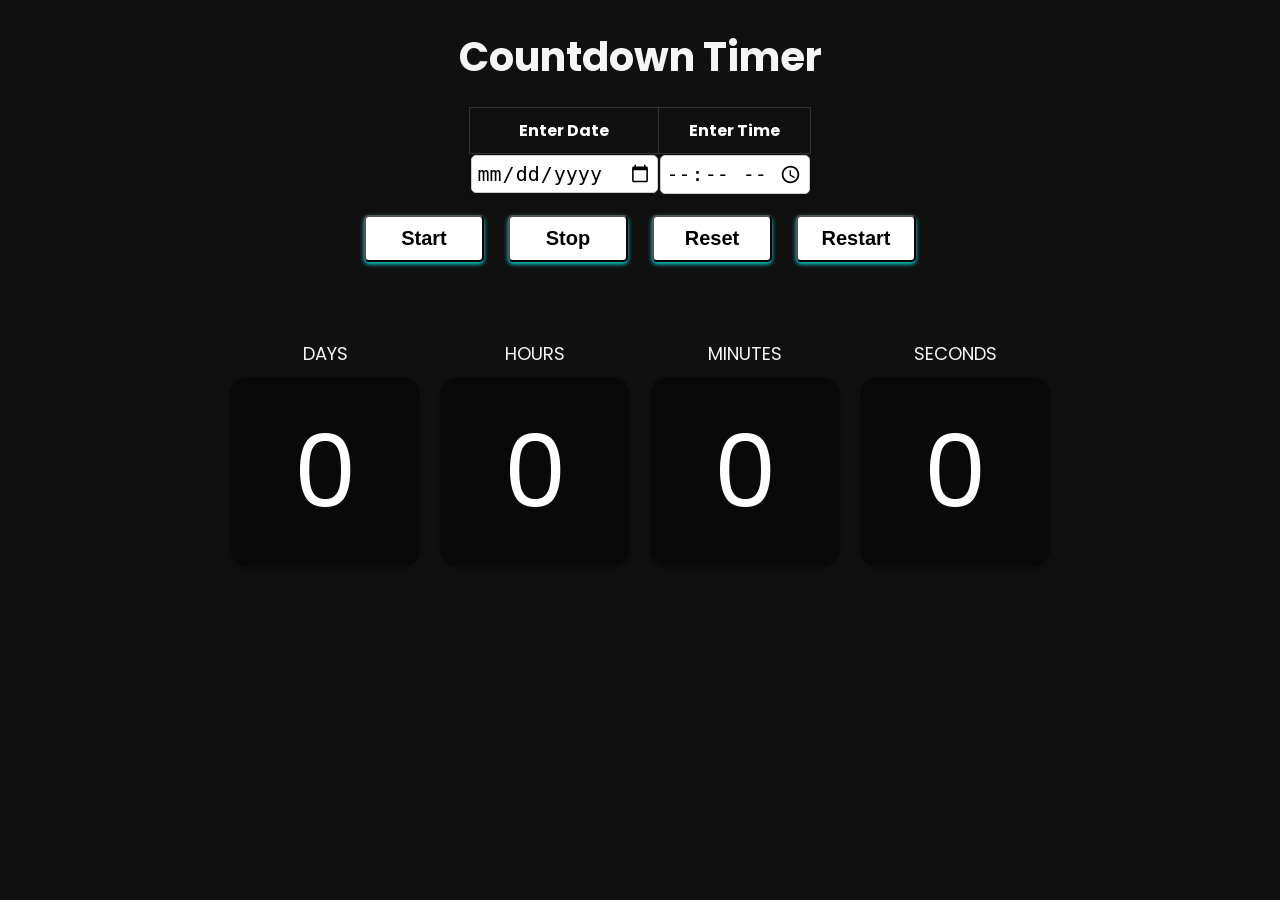
<file: CountDown_Timer/index.html>
<!DOCTYPE html>
<html lang="en">
<head>
    <meta charset="UTF-8">
    <meta name="viewport" content="width=device-width, initial-scale=1.0">
    <title>COUNTDOWN TIMER</title>
    <link rel ="stylesheet" href="style.css">

</head>
<body>
    <h1>Countdown Timer</h1>
    <table>
        <thead>
            <tr>
                <th>Enter Date</th>
                <th>Enter Time</th>
            </tr>
        </thead>
        <tbody>
            <tr>
                <td><input type="date"  id="date"></td>
                <td><input type="time"  id="time"></td>
            </tr>
        </tbody>
    </table>
    <button id="calculate">Start</button>
    <button id ="stop">Stop</button>
    <button id="reset">Reset</button>
    <button id="restart">Restart</button>

    <div class="countdown">
        <div>
            <p class="heading">DAYS</p>
            <div class="time" id="countdown-days">0</div>
        </div>
        <div>
            <p class="heading">HOURS</p>
            <div class="time" id="countdown-hours">0</div>
        </div>
        <div>
            <p class="heading">MINUTES</p>
            <div class="time" id="countdown-minutes">0</div>
        </div>
        <div>
            <p class="heading">SECONDS</p>
            <div class="time" id="countdown-seconds">0</div>
        </div>
    </div>
</body>
<script src="script.js"></script>
</html>
</file>
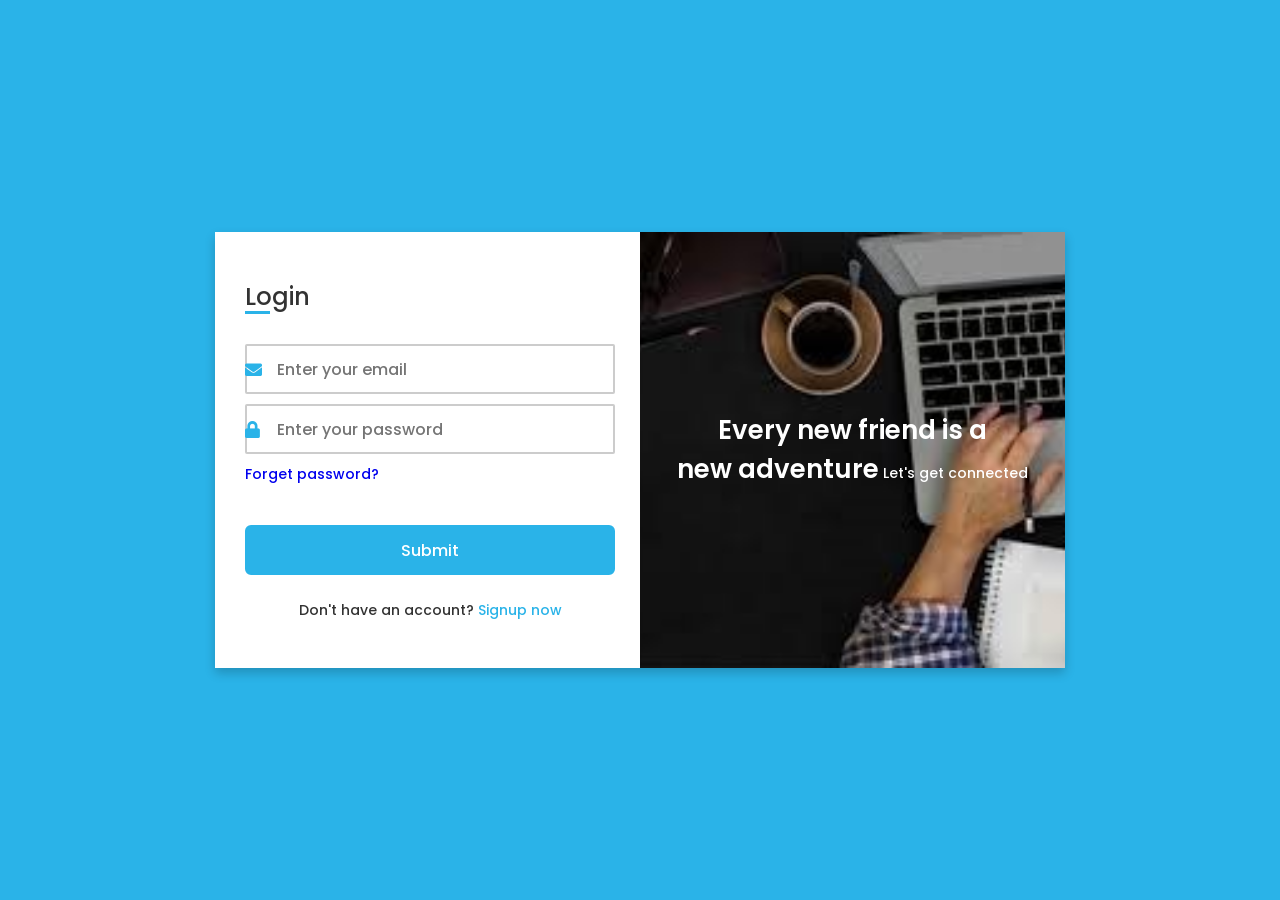
<file: Login_Signup_Page/index.html>
<!DOCTYPE html>
<html lang="en">
  <head>
    <meta charset="UTF-8" />
    <meta name="viewport" content="width=device-width, initial-scale=1.0" />
    <title>Login page</title>
    <link rel="stylesheet" href="style.css" />
    <link
      rel="stylesheet"
      href="https://cdnjs.cloudflare.com/ajax/libs/font-awesome/5.15.3/css/all.min.css"
    />
  </head>
  <body>
    <div class="container">
      <input type="checkbox" id="flip" />
      <div class="cover">
        <div class="front">
          <img src="backimg.jpeg" alt="" />
          <div class="text">
            <span class="text-1"
              >Every new friend is a<br />
              new adventure</span
            >
            <span class="text-2">Let's get connected</span>
          </div>
        </div>

        <div class="back">
          <img src="frontimg.jpeg" alt="" />
          <div class="text">
            <span class="text-1"
              >Complete miles of journey<br />
              with one step</span
            >
            <span class="text-2">Let's get started</span>
          </div>
        </div>
      </div>

      <form action="#">
        <div class="form-content">
          <div class="login-form">
            <div class="title">Login</div>
            <div class="input-boxes">
              <div class="input-box">
                <i class="fas fa-envelope"></i>
                <input type="email" placeholder="Enter your email" required />
              </div>
              <div class="input-box">
                <i class="fas fa-lock"></i>
                <input
                  type="password"
                  placeholder="Enter your password"
                  required
                />
              </div>
              <div class="text"><a href="#">Forget password?</a></div>
              <div class="button input-box">
                <input type="submit" value="Submit" />
              </div>
              <div class="text login-text">
                Don't have an account? <label for="flip">Signup now</label>
              </div>
            </div>
          </div>

          <div class="signup-form">
            <div class="title">Signup</div>
            <div class="input-boxes">
              <div class="input-box">
                <i class="fas fa-user"></i>
                <input type="text" placeholder="Enter your name" required />
              </div>
              <div class="input-box">
                <i class="fas fa-envelope"></i>
                <input type="email" placeholder="Enter your email" required />
              </div>
              <div class="input-box">
                <i class="fas fa-lock"></i>
                <input
                  type="password"
                  placeholder="Enter your password"
                  required
                />
              </div>

              <div class="button input-box">
                <input type="submit" value="Submit" />
              </div>
              <div class="text signup-text">
                Already have an account? <label for="flip">Login now</label>
              </div>
            </div>
          </div>
        </div>
      </form>
    </div>
  </body>
  <script>
    document.addEventListener('DOMContentLoaded', function() {
        const loginForm = document.querySelector('.login-form');
        const signupForm = document.querySelector('.signup-form');

        // Function to validate email
        function validateEmail(email) {
            const re = /^[^\s@]+@[^\s@]+\.[^\s@]+$/;
            return re.test(email);
        }

        // Function to validate password
        function validatePassword(password) {
            return password.length >= 6; // Example: Minimum 6 characters
        }

        // Login form validation
        loginForm.addEventListener('submit', function(event) {
            const email = loginForm.querySelector('input[type="email"]').value;
            const password = loginForm.querySelector('input[type="password"]').value;

            if (!validateEmail(email)) {
                alert('Please enter a valid email address.');
                event.preventDefault();
            }

            if (!validatePassword(password)) {
                alert('Password must be at least 6 characters long.');
                event.preventDefault();
            }
        });

        // Signup form validation
        signupForm.addEventListener('submit', function(event) {
            const name = signupForm.querySelector('input[type="text"]').value;
            const email = signupForm.querySelector('input[type="email"]').value;
            const password = signupForm.querySelector('input[type="password"]').value;

            if (name.trim() === '') {
                alert('Name cannot be empty.');
                event.preventDefault();
            }

            if (!validateEmail(email)) {
                alert('Please enter a valid email address.');
                event.preventDefault();
            }

            if (!validatePassword(password)) {
                alert('Password must be at least 6 characters long.');
                event.preventDefault();
            }
        });
    });
</script>
<script src="hash.js"></script>

</html>
</file>
<file: CountDown_Timer/style.css>
@import url('https://fonts.googleapis.com/css2?family=Poppins&display=swap');

body{
    text-align: center;
    background-color: #111010;
    font-family: 'Poppins',sans-serif;
}

h1{
    color: #F5F5F5;
    font-size: 40px;
    margin-bottom: 20px;
}

table{
    margin: auto;
    box-shadow: 0 2px 4px rgba(0,0,0,0.2);
    border-collapse: collapse;
}
table:hover{
    box-shadow: 0 6px 12px rgba(0,255,255,0.84) ;
}

th{
    color: #FFFFFF;
    padding: 10px;
    border: 1px solid #333;
}

input{
    font-size: 20px;
    padding: 5px;
    border-radius:5px;
    border: 1px solid #ccc;
}

button{
    min-width: 120px;
    margin: 20px 10px;
    padding: 10px;
    font-size: 20px;
    background-color: #FFFFFF;
    border-radius:5px;
    font-weight: 600;
    box-shadow:0 2px 4px rgba(0, 255, 255, 0.84);
    transition: transform 0.2s;
    cursor: pointer;
}
button:hover{
    background-color: #CCCCCC;
    box-shadow: 0 12px 24px rgba(0,0,0,0.4);
    transform:translateY(-10px);
   
}
button:active{
    background-color: #AAAAAA;
    box-shadow: 0 0 0 rgba(0,0,0,0.2);
}
.countdown{
    display: flex;
    justify-content: center;
    margin: 40px 0;
}

.heading{
    color: #F5F5F5;
    font-size: 18px;
    text-transform: uppercase;
    margin-bottom: 10px;
}
.time{
    background-color: #090909;
    color:#FFFFFF;
    font-size:100px;
    width: 150px;
    margin: 0 10px;
    padding: 20px;
    border-radius: 18px;
    box-shadow:  0 2px 4px rgba(0,0,0,0.2);
}
</file>
<file: Login_Signup_Page/style.css>
@import url('https://fonts.googleapis.com/css2?family=Poppins:wght@200;300;400');
*{
    margin:0;
    padding:0;
    box-sizing: border-box;
    font-family:"Poppins",sans-serif;
}

body{
    min-height:100vh;
    display:flex;
    align-items: center;
    justify-content:center;
    background:#2ab3e8;
    padding: 30px;
}



.container{
    position: relative;
    max-width: 850px;
    width: 100%;
    background: #fff;
    padding: 40px 30px;
    box-shadow: 0 5px 10px rgba(0,0,0,0.2);
    perspective: 2700px;
}


.cover{
    position: absolute;
    top: 0;
    left: 50%;
    height:100%;
    width: 50%;
    transform-style: preserve-3d;
    transition: transform 1s ease;
    transform-origin: left;
    z-index: 1;


}
.front,.back{
    position:absolute;
    height: 100%;
    width: 100%;
    backface-visibility: hidden;
    display: flex;
    align-items: center;
    justify-content: center;
    overflow: hidden;
}
.front{
    z-index: 3;
    background: #fff;
}
.back{
    transform: rotateY(180deg);
}


.cover img{
    position: absolute;
    height: 100%;
    width: 100%;
    object-fit:cover;
    z-index: 1;
}

.cover .text{
  position: relative;
  color: #fff;
  text-align: center;
  width: 100%;
  backface-visibility: hidden;
  z-index:2;
}

.cover .text-1{
 font-size: 26px;
 font-weight: 600;
margin: 0;
}

.cover.text-2{
    font-size: 16px;
    font-weight: 500;
    margin: 0;
} 
#flip:checked ~.cover{
    transform :rotateY(-180deg);
}

.container form{
    height:100%;
    width: 100%;
    background: #fff;
}

.form-content{
   display:flex;
   align-items: center;
   justify-content: space-between;
}

.login-form,.signup-form{
   width: calc(100% / 2 - 25px);
}

 .title{
    position: relative;
    font-size: 24px;
    font-weight: 500;
    color:#333;
}

.title::before{
    content:'';
    position: absolute;
    left: 0;
    bottom: 0;
    height:3px ;
    width:25px;
    background: #2ab3e8;
}

.signup-form.title::before{
      width: 20px;
}
.input-boxes{
    margin-top: 30px;
}

.input-box{
    display: flex;
    align-items: center;
    height:50px;
    width: 100%;
    margin:10px 0;
    position: relative;
}

.input-box input{
height: 100%;
width: 100%;
outline: none;
bottom: none;
padding: 0 30px;
font-size: 16px;
font-weight:500;
border: 2px solid rgba(0,0,0,0.2);
border-radius:2px;
transition:all 0.3s ease;
}

.input-box input:focus,
.input-box input:valid{
    border-color: #2ab3e8;
}

.input-box i{
    position: absolute;
    color: #2ab3e8;
    font-size: 17px;
}

.text{
    font-size: 14px;
    font-weight: 500;
    color: #333;
}
.text a{
    text-decoration: none;
}
.text a:hover{
    text-decoration: underline;
}

.button{
    color: #fff;
    margin-top: 40px;

}
.button input{
    color: #fff;
    background:#2ab3e8;
    border-radius:6px;
    margin: 0;
    cursor:pointer;
    transition: all 0.4s ease;
}
.button input:hover{
   background: #2ab3e8;
    
}
 label{
    color:#2ab3e8 ;
    cursor: pointer;

}
.label:hover{
    text-decoration: underline;

}
.login-text,
.sign-up-text{
    text-align: center;
    margin-top: 25px;
}
 #flip{
    display: none;
}
@media(max-width:730px){
    .cover{
        display: none;
    }
    .login-form,
    .signup-form{
        width: 100%;
    }
    .signup-form{
        display: none;
    }
     #flip:checked ~form.signup-form{
        display: block;
    }
     #flip:checked ~form.login-form{
        display: block;
    }
}
</file>
